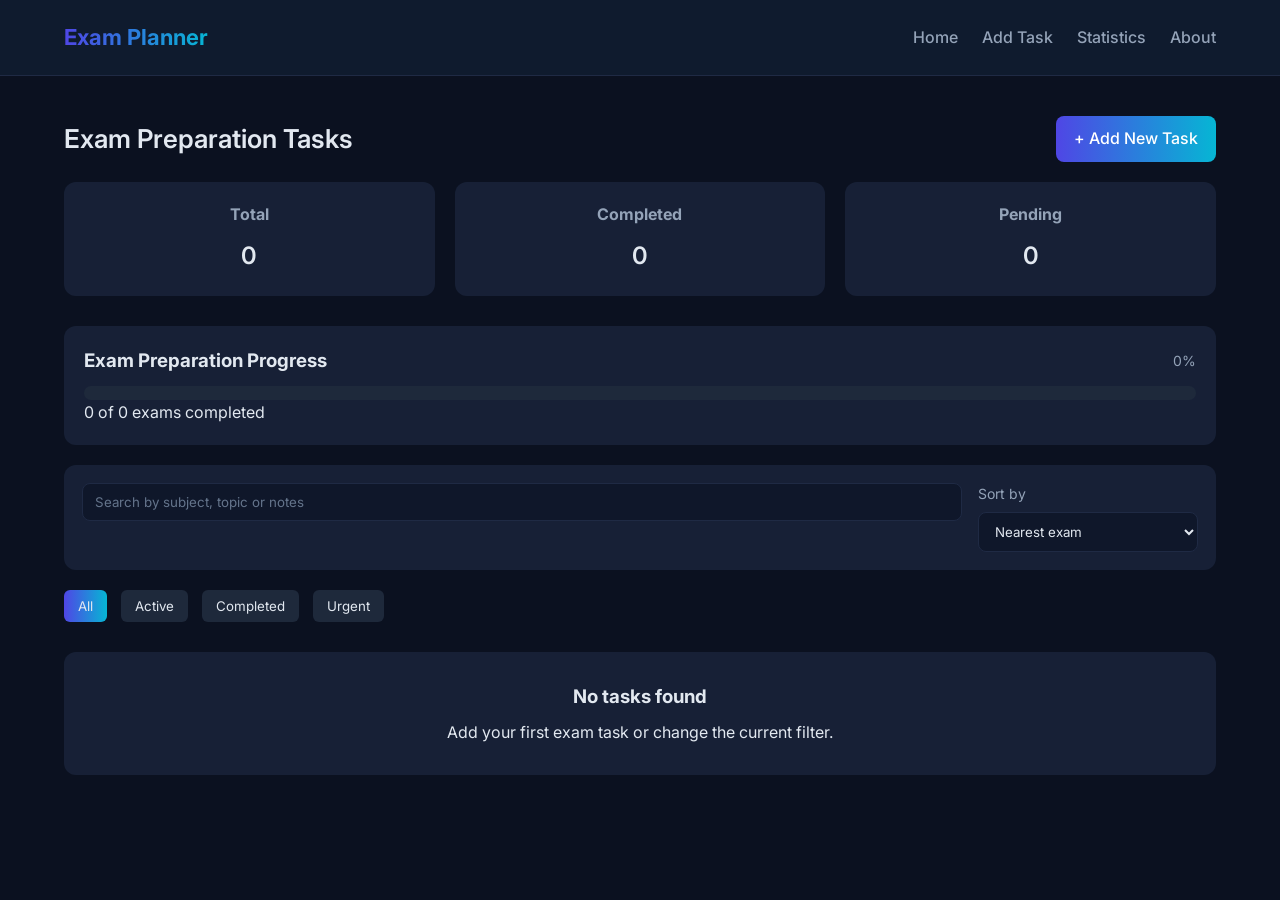
<file: index.html>
<!DOCTYPE html>
<html lang="en">
<head>
    <meta charset="UTF-8">
    <title>Exam Preparation Planner</title>
    <meta name="viewport" content="width=device-width, initial-scale=1.0">
    <link href="https://fonts.googleapis.com/css2?family=Inter:wght@400;500;600;700&display=swap" rel="stylesheet">
    <link rel="stylesheet" href="css/style.css">
    <link rel="stylesheet" href="css/responsive.css">
</head>
<body>
<header class="header">
    <div class="container">
        <h1 class="logo">Exam Planner</h1>
        <nav>
            <a href="index.html">Home</a>
            <a href="form.html">Add Task</a>
            <a href="stats.html">Statistics</a>
            <a href="about.html">About</a>
        </nav>
    </div>
</header>

<main class="container">
    <section class="page-header">
        <h2>Exam Preparation Tasks</h2>
        <a href="form.html" class="btn-primary">+ Add New Task</a>
    </section>

    <section class="counters">
        <div class="counter-card">
            <h3>Total</h3>
            <p id="totalCount">0</p>
        </div>
        <div class="counter-card">
            <h3>Completed</h3>
            <p id="completedCount">0</p>
        </div>
        <div class="counter-card">
            <h3>Pending</h3>
            <p id="pendingCount">0</p>
        </div>
    </section>

    <section class="progress-container panel">
        <div class="section-title-row">
            <h3>Exam Preparation Progress</h3>
            <span id="progressPercent" class="muted-label">0%</span>
        </div>
        <div class="progress-bar">
            <div id="progressFill"></div>
        </div>
        <p id="progressText"></p>
    </section>

    <section class="toolbar panel">
        <div class="search-box">
            <label class="sr-only" for="searchInput">Search tasks</label>
            <input type="text" id="searchInput" placeholder="Search by subject, topic or notes">
        </div>
        <div class="sort-box">
            <label for="sortSelect">Sort by</label>
            <select id="sortSelect">
                <option value="date-asc">Nearest exam</option>
                <option value="date-desc">Latest exam</option>
                <option value="priority-desc">Highest priority</option>
                <option value="priority-asc">Lowest priority</option>
                <option value="created-desc">Newest added</option>
                <option value="created-asc">Oldest added</option>
            </select>
        </div>
    </section>

    <section class="filters">
        <button class="filter-btn active" data-filter="all">All</button>
        <button class="filter-btn" data-filter="active">Active</button>
        <button class="filter-btn" data-filter="completed">Completed</button>
        <button class="filter-btn" data-filter="urgent">Urgent</button>
    </section>

    <section id="taskList" class="task-list"></section>
</main>

<script src="js/storage.js"></script>
<script src="js/utils.js"></script>
<script src="js/main.js"></script>
</body>
</html>
</file>
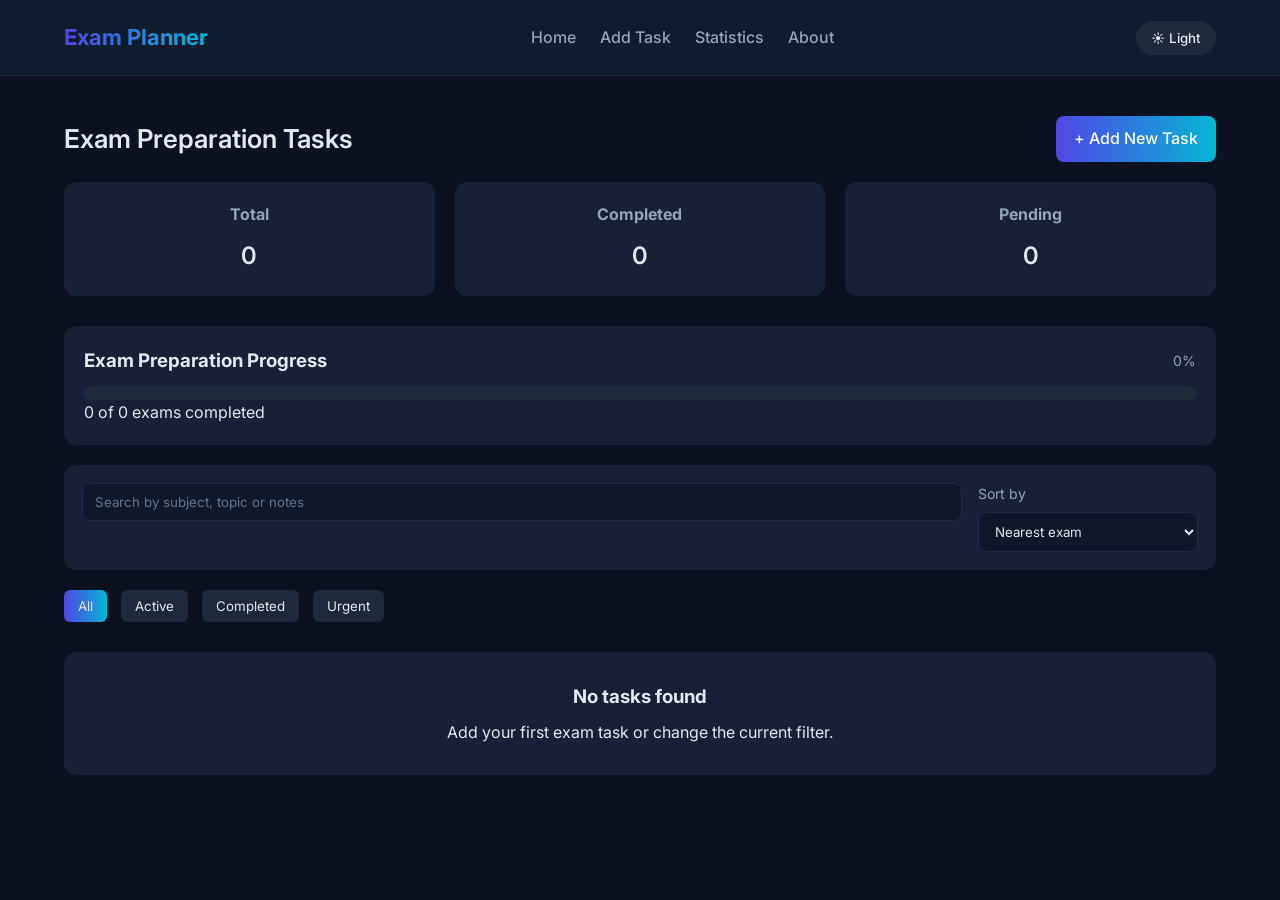
<file: exam-planner(2.0)/index.html>
<!DOCTYPE html>
<html lang="en">
<head>
    <meta charset="UTF-8">
    <title>Exam Preparation Planner</title>
    <meta name="viewport" content="width=device-width, initial-scale=1.0">
    <link href="https://fonts.googleapis.com/css2?family=Inter:wght@400;500;600;700&display=swap" rel="stylesheet">
    <link rel="stylesheet" href="css/style.css">
    <link rel="stylesheet" href="css/responsive.css">
</head>
<body>
<header class="header">
    <div class="container">
        <h1 class="logo">Exam Planner</h1>
        <nav>
            <a href="index.html">Home</a>
            <a href="form.html">Add Task</a>
            <a href="stats.html">Statistics</a>
            <a href="about.html">About</a>
        </nav>
        <button id="themeToggle" class="theme-toggle" type="button" aria-label="Switch theme">☀️ Light</button>
    </div>
</header>

<main class="container">
    <section class="page-header">
        <h2>Exam Preparation Tasks</h2>
        <a href="form.html" class="btn-primary">+ Add New Task</a>
    </section>

    <section class="counters">
        <div class="counter-card">
            <h3>Total</h3>
            <p id="totalCount">0</p>
        </div>
        <div class="counter-card">
            <h3>Completed</h3>
            <p id="completedCount">0</p>
        </div>
        <div class="counter-card">
            <h3>Pending</h3>
            <p id="pendingCount">0</p>
        </div>
    </section>

    <section class="progress-container panel">
        <div class="section-title-row">
            <h3>Exam Preparation Progress</h3>
            <span id="progressPercent" class="muted-label">0%</span>
        </div>
        <div class="progress-bar">
            <div id="progressFill"></div>
        </div>
        <p id="progressText"></p>
    </section>

    <section class="toolbar panel">
        <div class="search-box">
            <label class="sr-only" for="searchInput">Search tasks</label>
            <input type="text" id="searchInput" placeholder="Search by subject, topic or notes">
        </div>
        <div class="sort-box">
            <label for="sortSelect">Sort by</label>
            <select id="sortSelect">
                <option value="date-asc">Nearest exam</option>
                <option value="date-desc">Latest exam</option>
                <option value="priority-desc">Highest priority</option>
                <option value="priority-asc">Lowest priority</option>
                <option value="created-desc">Newest added</option>
                <option value="created-asc">Oldest added</option>
            </select>
        </div>
    </section>

    <section class="filters">
        <button class="filter-btn active" data-filter="all">All</button>
        <button class="filter-btn" data-filter="active">Active</button>
        <button class="filter-btn" data-filter="completed">Completed</button>
        <button class="filter-btn" data-filter="urgent">Urgent</button>
    </section>

    <section id="taskList" class="task-list"></section>
</main>

<script src="js/storage.js"></script>
<script src="js/utils.js"></script>
<script src="js/theme.js"></script>
<script src="js/main.js"></script>
</body>
</html>
</file>
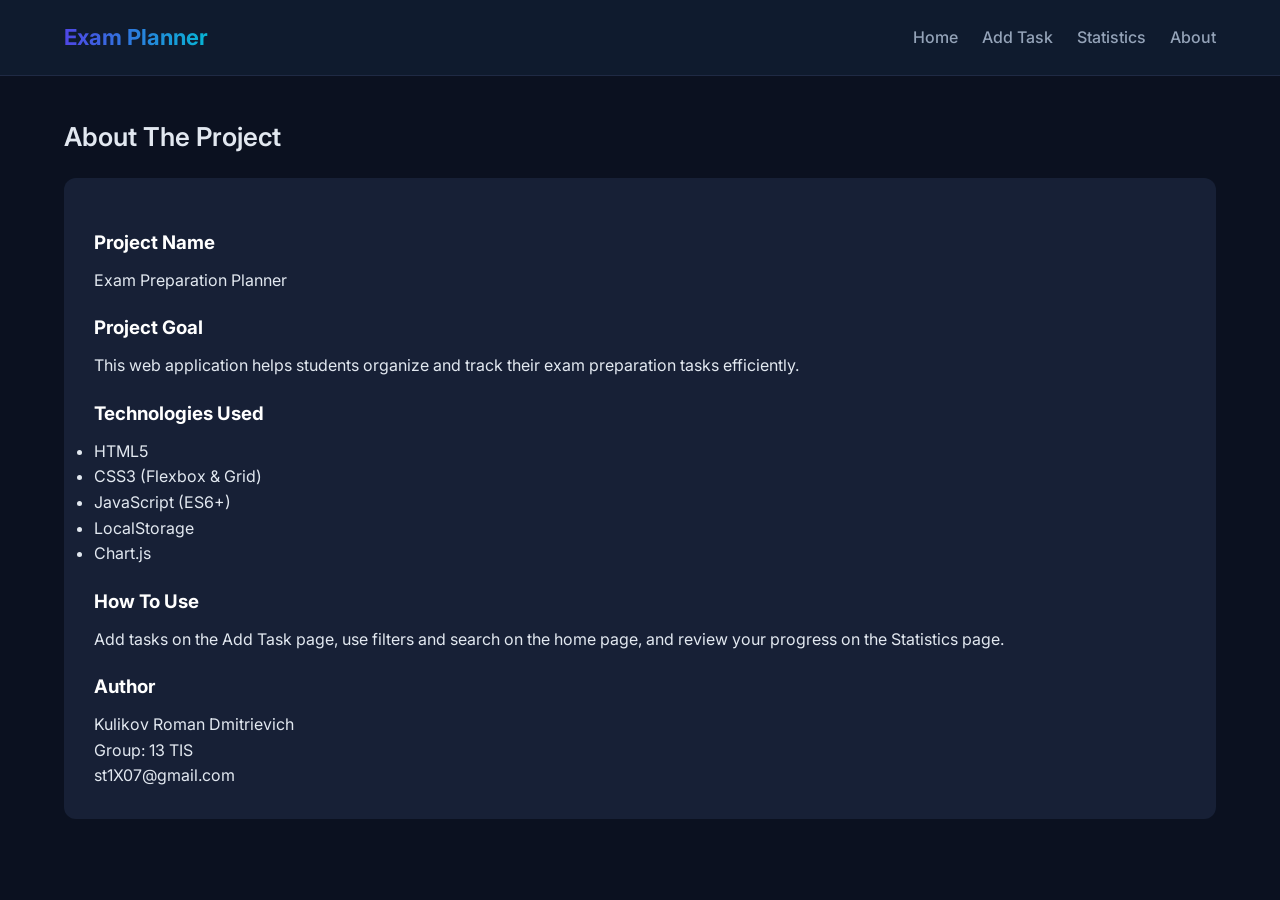
<file: about.html>
<!DOCTYPE html>
<html lang="en">
<head>
    <meta charset="UTF-8">
    <title>About Project | Exam Planner</title>
    <meta name="viewport" content="width=device-width, initial-scale=1.0">
    <link href="https://fonts.googleapis.com/css2?family=Inter:wght@400;500;600;700&display=swap" rel="stylesheet">
    <link rel="stylesheet" href="css/style.css">
    <link rel="stylesheet" href="css/responsive.css">
</head>
<body>
<header class="header">
    <div class="container">
        <h1 class="logo">Exam Planner</h1>
        <nav>
            <a href="index.html">Home</a>
            <a href="form.html">Add Task</a>
            <a href="stats.html">Statistics</a>
            <a href="about.html">About</a>
        </nav>
    </div>
</header>

<main class="container">
    <section class="page-header">
        <h2>About The Project</h2>
    </section>

    <section class="about-content">
        <h3>Project Name</h3>
        <p>Exam Preparation Planner</p>

        <h3>Project Goal</h3>
        <p>This web application helps students organize and track their exam preparation tasks efficiently.</p>

        <h3>Technologies Used</h3>
        <ul>
            <li>HTML5</li>
            <li>CSS3 (Flexbox & Grid)</li>
            <li>JavaScript (ES6+)</li>
            <li>LocalStorage</li>
            <li>Chart.js</li>
        </ul>

        <h3>How To Use</h3>
        <p>Add tasks on the Add Task page, use filters and search on the home page, and review your progress on the Statistics page.</p>

        <h3>Author</h3>
        <p>
            Kulikov Roman Dmitrievich<br>
            Group: 13 TIS <br>
            st1X07@gmail.com
        </p>
    </section>
</main>

<script src="js/storage.js"></script>
<script src="js/utils.js"></script>
</body>
</html>
</file>
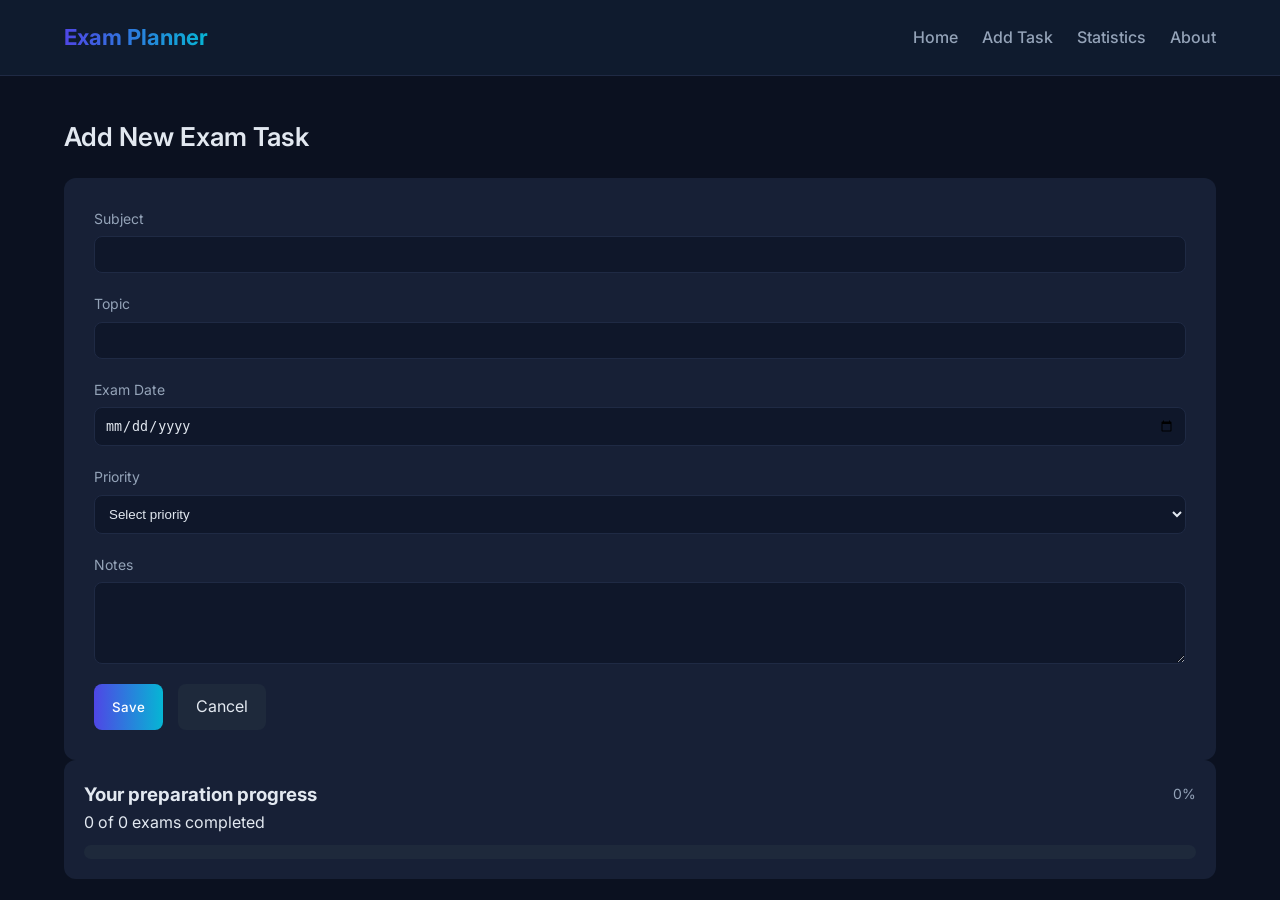
<file: form.html>
<!DOCTYPE html>
<html lang="en">
<head>
    <meta charset="UTF-8">
    <title>Add Task | Exam Planner</title>
    <meta name="viewport" content="width=device-width, initial-scale=1.0">
    <link href="https://fonts.googleapis.com/css2?family=Inter:wght@400;500;600;700&display=swap" rel="stylesheet">
    <link rel="stylesheet" href="css/style.css">
    <link rel="stylesheet" href="css/responsive.css">
</head>
<body>
<header class="header">
    <div class="container">
        <h1 class="logo">Exam Planner</h1>
        <nav>
            <a href="index.html">Home</a>
            <a href="form.html">Add Task</a>
            <a href="stats.html">Statistics</a>
            <a href="about.html">About</a>
        </nav>
    </div>
</header>

<main class="container">
    <section class="page-header">
        <h2>Add New Exam Task</h2>
    </section>

    <form id="taskForm" class="task-form">
        <label>
            Subject
            <input type="text" id="subject" maxlength="100">
        </label>

        <label>
            Topic
            <input type="text" id="topic" maxlength="150">
        </label>

        <label>
            Exam Date
            <input type="date" id="examDate">
        </label>

        <label>
            Priority
            <select id="priority">
                <option value="">Select priority</option>
                <option value="low">Low</option>
                <option value="medium">Medium</option>
                <option value="high">High</option>
            </select>
        </label>

        <label>
            Notes
            <textarea id="notes" rows="4" maxlength="300"></textarea>
        </label>

        <div class="form-buttons">
            <button type="submit" class="btn-primary">Save</button>
            <a href="index.html" class="btn-secondary">Cancel</a>
        </div>
    </form>

    <div class="progress-box panel">
        <div class="section-title-row">
            <h3>Your preparation progress</h3>
            <span id="progressPercent" class="muted-label">0%</span>
        </div>
        <p id="progressText">0 of 0 exams completed</p>
        <div class="progress-bar">
            <div id="progressFill"></div>
        </div>
    </div>
</main>

<script src="js/storage.js"></script>
<script src="js/utils.js"></script>
<script src="js/form.js"></script>
</body>
</html>
</file>
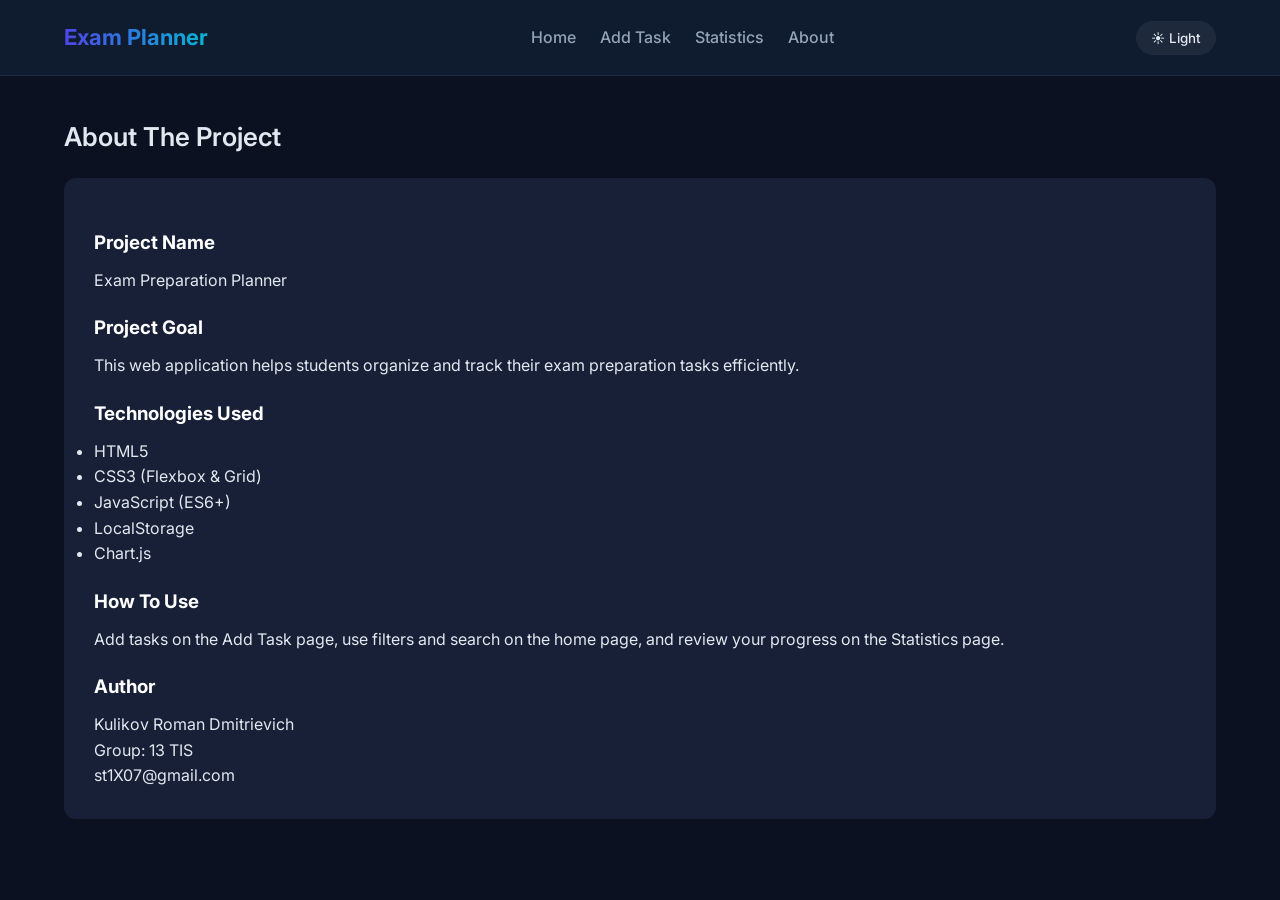
<file: exam-planner(2.0)/about.html>
<!DOCTYPE html>
<html lang="en">
<head>
    <meta charset="UTF-8">
    <title>About Project | Exam Planner</title>
    <meta name="viewport" content="width=device-width, initial-scale=1.0">
    <link href="https://fonts.googleapis.com/css2?family=Inter:wght@400;500;600;700&display=swap" rel="stylesheet">
    <link rel="stylesheet" href="css/style.css">
    <link rel="stylesheet" href="css/responsive.css">
</head>
<body>
<header class="header">
    <div class="container">
        <h1 class="logo">Exam Planner</h1>
        <nav>
            <a href="index.html">Home</a>
            <a href="form.html">Add Task</a>
            <a href="stats.html">Statistics</a>
            <a href="about.html">About</a>
        </nav>
        <button id="themeToggle" class="theme-toggle" type="button" aria-label="Switch theme">☀️ Light</button>
    </div>
</header>

<main class="container">
    <section class="page-header">
        <h2>About The Project</h2>
    </section>

    <section class="about-content">
        <h3>Project Name</h3>
        <p>Exam Preparation Planner</p>

        <h3>Project Goal</h3>
        <p>This web application helps students organize and track their exam preparation tasks efficiently.</p>

        <h3>Technologies Used</h3>
        <ul>
            <li>HTML5</li>
            <li>CSS3 (Flexbox & Grid)</li>
            <li>JavaScript (ES6+)</li>
            <li>LocalStorage</li>
            <li>Chart.js</li>
        </ul>

        <h3>How To Use</h3>
        <p>Add tasks on the Add Task page, use filters and search on the home page, and review your progress on the Statistics page.</p>

        <h3>Author</h3>
        <p>
            Kulikov Roman Dmitrievich<br>
            Group: 13 TIS <br>
            st1X07@gmail.com
        </p>
    </section>
</main>

<script src="js/storage.js"></script>
<script src="js/utils.js"></script>
<script src="js/theme.js"></script>
</body>
</html>
</file>
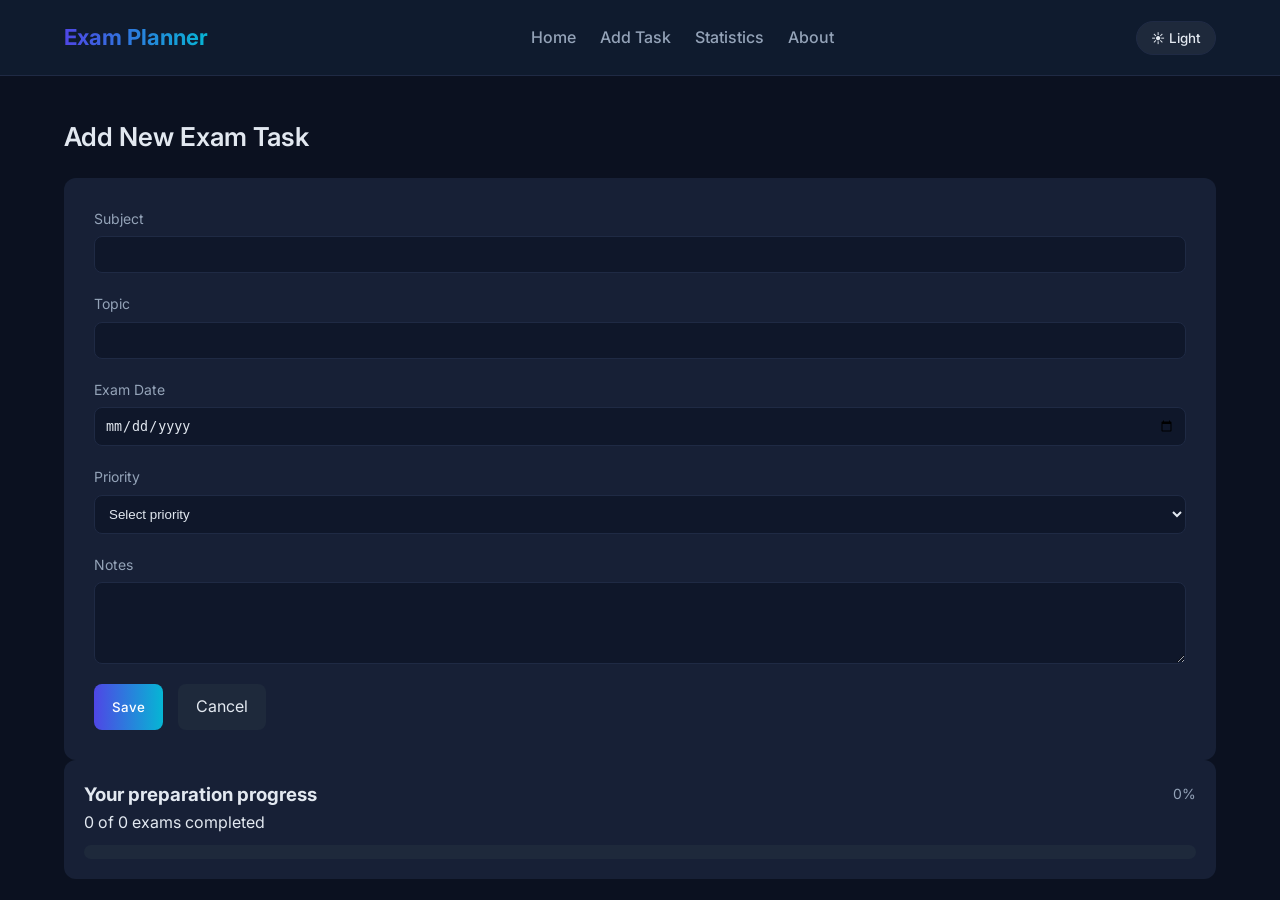
<file: exam-planner(2.0)/form.html>
<!DOCTYPE html>
<html lang="en">
<head>
    <meta charset="UTF-8">
    <title>Add Task | Exam Planner</title>
    <meta name="viewport" content="width=device-width, initial-scale=1.0">
    <link href="https://fonts.googleapis.com/css2?family=Inter:wght@400;500;600;700&display=swap" rel="stylesheet">
    <link rel="stylesheet" href="css/style.css">
    <link rel="stylesheet" href="css/responsive.css">
</head>
<body>
<header class="header">
    <div class="container">
        <h1 class="logo">Exam Planner</h1>
        <nav>
            <a href="index.html">Home</a>
            <a href="form.html">Add Task</a>
            <a href="stats.html">Statistics</a>
            <a href="about.html">About</a>
        </nav>
        <button id="themeToggle" class="theme-toggle" type="button" aria-label="Switch theme">☀️ Light</button>
    </div>
</header>

<main class="container">
    <section class="page-header">
        <h2>Add New Exam Task</h2>
    </section>

    <form id="taskForm" class="task-form">
        <label>
            Subject
            <input type="text" id="subject" maxlength="100">
        </label>

        <label>
            Topic
            <input type="text" id="topic" maxlength="150">
        </label>

        <label>
            Exam Date
            <input type="date" id="examDate">
        </label>

        <label>
            Priority
            <select id="priority">
                <option value="">Select priority</option>
                <option value="low">Low</option>
                <option value="medium">Medium</option>
                <option value="high">High</option>
            </select>
        </label>

        <label>
            Notes
            <textarea id="notes" rows="4" maxlength="300"></textarea>
        </label>

        <div class="form-buttons">
            <button type="submit" class="btn-primary">Save</button>
            <a href="index.html" class="btn-secondary">Cancel</a>
        </div>
    </form>

    <div class="progress-box panel">
        <div class="section-title-row">
            <h3>Your preparation progress</h3>
            <span id="progressPercent" class="muted-label">0%</span>
        </div>
        <p id="progressText">0 of 0 exams completed</p>
        <div class="progress-bar">
            <div id="progressFill"></div>
        </div>
    </div>
</main>

<script src="js/storage.js"></script>
<script src="js/utils.js"></script>
<script src="js/theme.js"></script>
<script src="js/form.js"></script>
</body>
</html>
</file>
<file: css/style.css>
* {
    margin: 0;
    padding: 0;
    box-sizing: border-box;
}

body {
    font-family: 'Inter', sans-serif;
    background-color: #0b1120;
    color: #e2e8f0;
    line-height: 1.6;
}

.container {
    width: 90%;
    max-width: 1200px;
    margin: 0 auto;
}

.header {
    background: #0f1b2e;
    padding: 20px 0;
    border-bottom: 1px solid #1f2a44;
}

.header .container {
    display: flex;
    justify-content: space-between;
    align-items: center;
}

.logo {
    font-weight: 700;
    font-size: 22px;
    background: linear-gradient(90deg, #4f46e5, #06b6d4);
    -webkit-background-clip: text;
    -webkit-text-fill-color: transparent;
}

nav a {
    margin-left: 20px;
    text-decoration: none;
    color: #94a3b8;
    font-weight: 500;
    transition: 0.3s;
}

nav a:hover {
    color: #ffffff;
}

.page-header {
    margin: 40px 0 20px 0;
    display: flex;
    justify-content: space-between;
    align-items: center;
}

.page-header h2 {
    font-size: 26px;
    font-weight: 600;
}

.btn-primary,
.btn-secondary,
.toolbar select,
.toolbar input {
    font-family: inherit;
}

.btn-primary {
    padding: 10px 18px;
    border-radius: 8px;
    border: none;
    cursor: pointer;
    font-weight: 500;
    text-decoration: none;
    display: inline-block;
    background: linear-gradient(90deg, #4f46e5, #06b6d4);
    color: white;
    transition: 0.3s;
}

.btn-primary:hover {
    transform: translateY(-2px);
    box-shadow: 0 6px 18px rgba(79, 70, 229, 0.4);
}

.btn-secondary {
    padding: 10px 18px;
    border-radius: 8px;
    text-decoration: none;
    background: #1e293b;
    color: #e2e8f0;
    transition: 0.3s;
}

.btn-secondary:hover {
    background: #334155;
}

button {
    font-family: inherit;
}

.counters,
.stats-cards {
    display: grid;
    grid-template-columns: repeat(auto-fit, minmax(180px, 1fr));
    gap: 20px;
    margin-bottom: 30px;
}

.counter-card,
.panel,
.about-content,
.chart-section,
.task-form {
    background: #172036;
    border-radius: 12px;
}

.counter-card {
    padding: 20px;
    text-align: center;
    transition: 0.3s;
}

.counter-card:hover {
    transform: translateY(-3px);
}

.counter-card h3 {
    font-size: 16px;
    color: #94a3b8;
    margin-bottom: 10px;
}

.counter-card p {
    font-size: 24px;
    font-weight: 600;
}

.filters {
    margin-bottom: 20px;
}

.filter-btn {
    padding: 8px 14px;
    border-radius: 6px;
    border: none;
    background: #1e293b;
    color: #e2e8f0;
    margin-right: 10px;
    margin-bottom: 10px;
    cursor: pointer;
    transition: 0.3s;
}

.filter-btn.active,
.filter-btn:hover {
    background: linear-gradient(90deg, #4f46e5, #06b6d4);
}

.toolbar {
    display: grid;
    grid-template-columns: 1fr auto;
    gap: 16px;
    padding: 18px;
    margin-bottom: 20px;
}

.toolbar input,
.toolbar select {
    width: 100%;
    padding: 10px 12px;
    border-radius: 8px;
    border: 1px solid #1f2a44;
    background: #0f172a;
    color: #e2e8f0;
}

.sort-box {
    min-width: 220px;
}

.sort-box label {
    display: block;
    color: #94a3b8;
    font-size: 14px;
    margin-bottom: 6px;
}

.search-box input::placeholder {
    color: #64748b;
}

.task-list {
    display: flex;
    flex-direction: column;
    gap: 15px;
}

.task-card {
    background: #172036;
    padding: 20px;
    border-radius: 12px;
    display: flex;
    justify-content: space-between;
    align-items: center;
    transition: 0.3s;
    border: 1px solid transparent;
}

.task-card:hover {
    transform: translateY(-3px);
}

.completed-card {
    border-color: rgba(6, 182, 212, 0.5);
}

.urgent-card {
    border-color: rgba(245, 158, 11, 0.85);
}

.expired-card {
    border-color: rgba(239, 68, 68, 0.85);
}

.task-info h3 {
    font-size: 18px;
    margin-bottom: 5px;
}

.task-info p {
    font-size: 14px;
    color: #94a3b8;
}

.task-actions {
    display: flex;
    align-items: center;
    gap: 15px;
}

.priority {
    padding: 4px 8px;
    border-radius: 6px;
    font-size: 12px;
    font-weight: 500;
    text-transform: capitalize;
}

.priority.low {
    background: #334155;
}

.priority.medium {
    background: #d97706;
}

.priority.high {
    background: #ef4444;
}

.delete-btn {
    background: #ef4444;
    border: none;
    padding: 6px 10px;
    border-radius: 6px;
    color: white;
    cursor: pointer;
    transition: 0.3s;
}

.delete-btn:hover {
    opacity: 0.8;
}

.task-form {
    padding: 30px;
    display: flex;
    flex-direction: column;
    gap: 20px;
}

.task-form label {
    display: flex;
    flex-direction: column;
    font-size: 14px;
    color: #94a3b8;
}

.task-form input,
.task-form select,
.task-form textarea {
    margin-top: 6px;
    padding: 10px;
    border-radius: 8px;
    border: 1px solid #1f2a44;
    background: #0f172a;
    color: #e2e8f0;
}

.task-form input:focus,
.task-form select:focus,
.task-form textarea:focus,
.toolbar input:focus,
.toolbar select:focus {
    outline: none;
    border-color: #4f46e5;
}

.form-buttons {
    display: flex;
    gap: 15px;
}

.about-content {
    padding: 30px;
}

.about-content h3 {
    margin-top: 20px;
    margin-bottom: 10px;
    color: #ffffff;
}

.chart-section {
    padding: 30px;
}

.progress-box,
.progress-container {
    margin-bottom: 20px;
    padding: 20px;
}

.progress-bar {
    width: 100%;
    height: 14px;
    background: #1e293b;
    border-radius: 10px;
    overflow: hidden;
    margin-top: 10px;
}

#progressFill {
    height: 100%;
    width: 0;
    background: linear-gradient(90deg, #4f46e5, #06b6d4);
    transition: 0.4s;
}

.section-title-row {
    display: flex;
    justify-content: space-between;
    align-items: center;
    gap: 12px;
}

.muted-label {
    color: #94a3b8;
    font-size: 14px;
}

.empty-state {
    padding: 30px;
    text-align: center;
}

.empty-state h3 {
    margin-bottom: 8px;
}

.sr-only {
    position: absolute;
    width: 1px;
    height: 1px;
    padding: 0;
    margin: -1px;
    overflow: hidden;
    clip: rect(0, 0, 0, 0);
    white-space: nowrap;
    border: 0;
}
</file>
<file: css/responsive.css>
@media (max-width: 768px) {
    .page-header {
        flex-direction: column;
        align-items: flex-start;
        gap: 15px;
    }

    .header .container {
        flex-direction: column;
        gap: 15px;
    }

    nav a {
        margin-left: 0;
        margin-right: 15px;
    }

    .task-card {
        flex-direction: column;
        align-items: flex-start;
        gap: 15px;
    }

    .task-actions {
        width: 100%;
        justify-content: space-between;
    }

    .form-buttons,
    .toolbar {
        grid-template-columns: 1fr;
        flex-direction: column;
    }

    .btn-primary,
    .btn-secondary {
        width: 100%;
        text-align: center;
    }

    .sort-box {
        min-width: auto;
    }
}

@media (max-width: 320px) {
    body {
        font-size: 14px;
    }

    .page-header h2 {
        font-size: 18px;
    }

    .counter-card p {
        font-size: 18px;
    }
}
</file>
<file: exam-planner(2.0)/css/style.css>
* {
    margin: 0;
    padding: 0;
    box-sizing: border-box;
}

body {
    font-family: 'Inter', sans-serif;
    background-color: #0b1120;
    color: #e2e8f0;
    line-height: 1.6;
}

.container {
    width: 90%;
    max-width: 1200px;
    margin: 0 auto;
}

.header {
    background: #0f1b2e;
    padding: 20px 0;
    border-bottom: 1px solid #1f2a44;
}

.header .container {
    display: flex;
    justify-content: space-between;
    align-items: center;
}

.logo {
    font-weight: 700;
    font-size: 22px;
    background: linear-gradient(90deg, #4f46e5, #06b6d4);
    -webkit-background-clip: text;
    -webkit-text-fill-color: transparent;
}

nav a {
    margin-left: 20px;
    text-decoration: none;
    color: #94a3b8;
    font-weight: 500;
    transition: 0.3s;
}

nav a:hover {
    color: #ffffff;
}

.page-header {
    margin: 40px 0 20px 0;
    display: flex;
    justify-content: space-between;
    align-items: center;
}

.page-header h2 {
    font-size: 26px;
    font-weight: 600;
}

.btn-primary,
.btn-secondary,
.toolbar select,
.toolbar input {
    font-family: inherit;
}

.btn-primary {
    padding: 10px 18px;
    border-radius: 8px;
    border: none;
    cursor: pointer;
    font-weight: 500;
    text-decoration: none;
    display: inline-block;
    background: linear-gradient(90deg, #4f46e5, #06b6d4);
    color: white;
    transition: 0.3s;
}

.btn-primary:hover {
    transform: translateY(-2px);
    box-shadow: 0 6px 18px rgba(79, 70, 229, 0.4);
}

.btn-secondary {
    padding: 10px 18px;
    border-radius: 8px;
    text-decoration: none;
    background: #1e293b;
    color: #e2e8f0;
    transition: 0.3s;
}

.btn-secondary:hover {
    background: #334155;
}

button {
    font-family: inherit;
}

.counters,
.stats-cards {
    display: grid;
    grid-template-columns: repeat(auto-fit, minmax(180px, 1fr));
    gap: 20px;
    margin-bottom: 30px;
}

.counter-card,
.panel,
.about-content,
.chart-section,
.task-form {
    background: #172036;
    border-radius: 12px;
}

.counter-card {
    padding: 20px;
    text-align: center;
    transition: 0.3s;
}

.counter-card:hover {
    transform: translateY(-3px);
}

.counter-card h3 {
    font-size: 16px;
    color: #94a3b8;
    margin-bottom: 10px;
}

.counter-card p {
    font-size: 24px;
    font-weight: 600;
}

.filters {
    margin-bottom: 20px;
}

.filter-btn {
    padding: 8px 14px;
    border-radius: 6px;
    border: none;
    background: #1e293b;
    color: #e2e8f0;
    margin-right: 10px;
    margin-bottom: 10px;
    cursor: pointer;
    transition: 0.3s;
}

.filter-btn.active,
.filter-btn:hover {
    background: linear-gradient(90deg, #4f46e5, #06b6d4);
}

.toolbar {
    display: grid;
    grid-template-columns: 1fr auto;
    gap: 16px;
    padding: 18px;
    margin-bottom: 20px;
}

.toolbar input,
.toolbar select {
    width: 100%;
    padding: 10px 12px;
    border-radius: 8px;
    border: 1px solid #1f2a44;
    background: #0f172a;
    color: #e2e8f0;
}

.sort-box {
    min-width: 220px;
}

.sort-box label {
    display: block;
    color: #94a3b8;
    font-size: 14px;
    margin-bottom: 6px;
}

.search-box input::placeholder {
    color: #64748b;
}

.task-list {
    display: flex;
    flex-direction: column;
    gap: 15px;
}

.task-card {
    background: #172036;
    padding: 20px;
    border-radius: 12px;
    display: flex;
    justify-content: space-between;
    align-items: center;
    transition: 0.3s;
    border: 1px solid transparent;
}

.task-card:hover {
    transform: translateY(-3px);
}

.completed-card {
    border-color: rgba(6, 182, 212, 0.5);
}

.urgent-card {
    border-color: rgba(245, 158, 11, 0.85);
}

.expired-card {
    border-color: rgba(239, 68, 68, 0.85);
}

.task-info h3 {
    font-size: 18px;
    margin-bottom: 5px;
}

.task-info p {
    font-size: 14px;
    color: #94a3b8;
}

.task-actions {
    display: flex;
    align-items: center;
    gap: 15px;
}

.priority {
    padding: 4px 8px;
    border-radius: 6px;
    font-size: 12px;
    font-weight: 500;
    text-transform: capitalize;
}

.priority.low {
    background: #334155;
}

.priority.medium {
    background: #d97706;
}

.priority.high {
    background: #ef4444;
}

.delete-btn {
    background: #ef4444;
    border: none;
    padding: 6px 10px;
    border-radius: 6px;
    color: white;
    cursor: pointer;
    transition: 0.3s;
}

.delete-btn:hover {
    opacity: 0.8;
}

.task-form {
    padding: 30px;
    display: flex;
    flex-direction: column;
    gap: 20px;
}

.task-form label {
    display: flex;
    flex-direction: column;
    font-size: 14px;
    color: #94a3b8;
}

.task-form input,
.task-form select,
.task-form textarea {
    margin-top: 6px;
    padding: 10px;
    border-radius: 8px;
    border: 1px solid #1f2a44;
    background: #0f172a;
    color: #e2e8f0;
}

.task-form input:focus,
.task-form select:focus,
.task-form textarea:focus,
.toolbar input:focus,
.toolbar select:focus {
    outline: none;
    border-color: #4f46e5;
}

.form-buttons {
    display: flex;
    gap: 15px;
}

.about-content {
    padding: 30px;
}

.about-content h3 {
    margin-top: 20px;
    margin-bottom: 10px;
    color: #ffffff;
}

.chart-section {
    padding: 30px;
}

.progress-box,
.progress-container {
    margin-bottom: 20px;
    padding: 20px;
}

.progress-bar {
    width: 100%;
    height: 14px;
    background: #1e293b;
    border-radius: 10px;
    overflow: hidden;
    margin-top: 10px;
}

#progressFill {
    height: 100%;
    width: 0;
    background: linear-gradient(90deg, #4f46e5, #06b6d4);
    transition: 0.4s;
}

.section-title-row {
    display: flex;
    justify-content: space-between;
    align-items: center;
    gap: 12px;
}

.muted-label {
    color: #94a3b8;
    font-size: 14px;
}

.empty-state {
    padding: 30px;
    text-align: center;
}

.empty-state h3 {
    margin-bottom: 8px;
}

.sr-only {
    position: absolute;
    width: 1px;
    height: 1px;
    padding: 0;
    margin: -1px;
    overflow: hidden;
    clip: rect(0, 0, 0, 0);
    white-space: nowrap;
    border: 0;
}

.theme-toggle {
    padding: 8px 14px;
    border-radius: 999px;
    border: 1px solid #1f2a44;
    background: #1e293b;
    color: #e2e8f0;
    cursor: pointer;
    font-weight: 500;
    transition: 0.3s;
}

.theme-toggle:hover {
    transform: translateY(-2px);
    border-color: #06b6d4;
}

.chart-section {
    max-width: 560px;
    margin: 0 auto 40px auto;
    border: 1px solid #1f2a44;
}

.chart-wrapper {
    width: 100%;
    max-width: 330px;
    height: 330px;
    margin: 25px auto 0 auto;
}

body.light-theme {
    background-color: #f8fafc;
    color: #0f172a;
}

body.light-theme .header {
    background: #ffffff;
    border-bottom-color: #e2e8f0;
}

body.light-theme nav a {
    color: #475569;
}

body.light-theme nav a:hover,
body.light-theme .about-content h3 {
    color: #0f172a;
}

body.light-theme .counter-card,
body.light-theme .panel,
body.light-theme .about-content,
body.light-theme .chart-section,
body.light-theme .task-form,
body.light-theme .task-card {
    background: #ffffff;
    border-color: #e2e8f0;
    box-shadow: 0 8px 24px rgba(15, 23, 42, 0.06);
}

body.light-theme .counter-card h3,
body.light-theme .task-info p,
body.light-theme .task-form label,
body.light-theme .sort-box label,
body.light-theme .muted-label {
    color: #64748b;
}

body.light-theme .btn-secondary,
body.light-theme .filter-btn,
body.light-theme .theme-toggle {
    background: #e2e8f0;
    color: #0f172a;
    border-color: #cbd5e1;
}

body.light-theme .btn-secondary:hover,
body.light-theme .filter-btn:hover {
    background: #cbd5e1;
}

body.light-theme .toolbar input,
body.light-theme .toolbar select,
body.light-theme .task-form input,
body.light-theme .task-form select,
body.light-theme .task-form textarea {
    background: #f8fafc;
    color: #0f172a;
    border-color: #cbd5e1;
}

body.light-theme .progress-bar {
    background: #e2e8f0;
}

body.light-theme .priority.low {
    background: #cbd5e1;
}
</file>
<file: exam-planner(2.0)/css/responsive.css>
@media (max-width: 768px) {
    .page-header {
        flex-direction: column;
        align-items: flex-start;
        gap: 15px;
    }

    .header .container {
        flex-direction: column;
        gap: 15px;
    }

    nav a {
        margin-left: 0;
        margin-right: 15px;
    }

    .theme-toggle {
        width: 100%;
    }

    .task-card {
        flex-direction: column;
        align-items: flex-start;
        gap: 15px;
    }

    .task-actions {
        width: 100%;
        justify-content: space-between;
    }

    .form-buttons,
    .toolbar {
        grid-template-columns: 1fr;
        flex-direction: column;
    }

    .btn-primary,
    .btn-secondary {
        width: 100%;
        text-align: center;
    }

    .sort-box {
        min-width: auto;
    }
}

@media (max-width: 320px) {
    body {
        font-size: 14px;
    }

    .page-header h2 {
        font-size: 18px;
    }

    .counter-card p {
        font-size: 18px;
    }
}

@media (max-width: 480px) {
    .chart-wrapper {
        max-width: 260px;
        height: 260px;
    }
}
</file>
